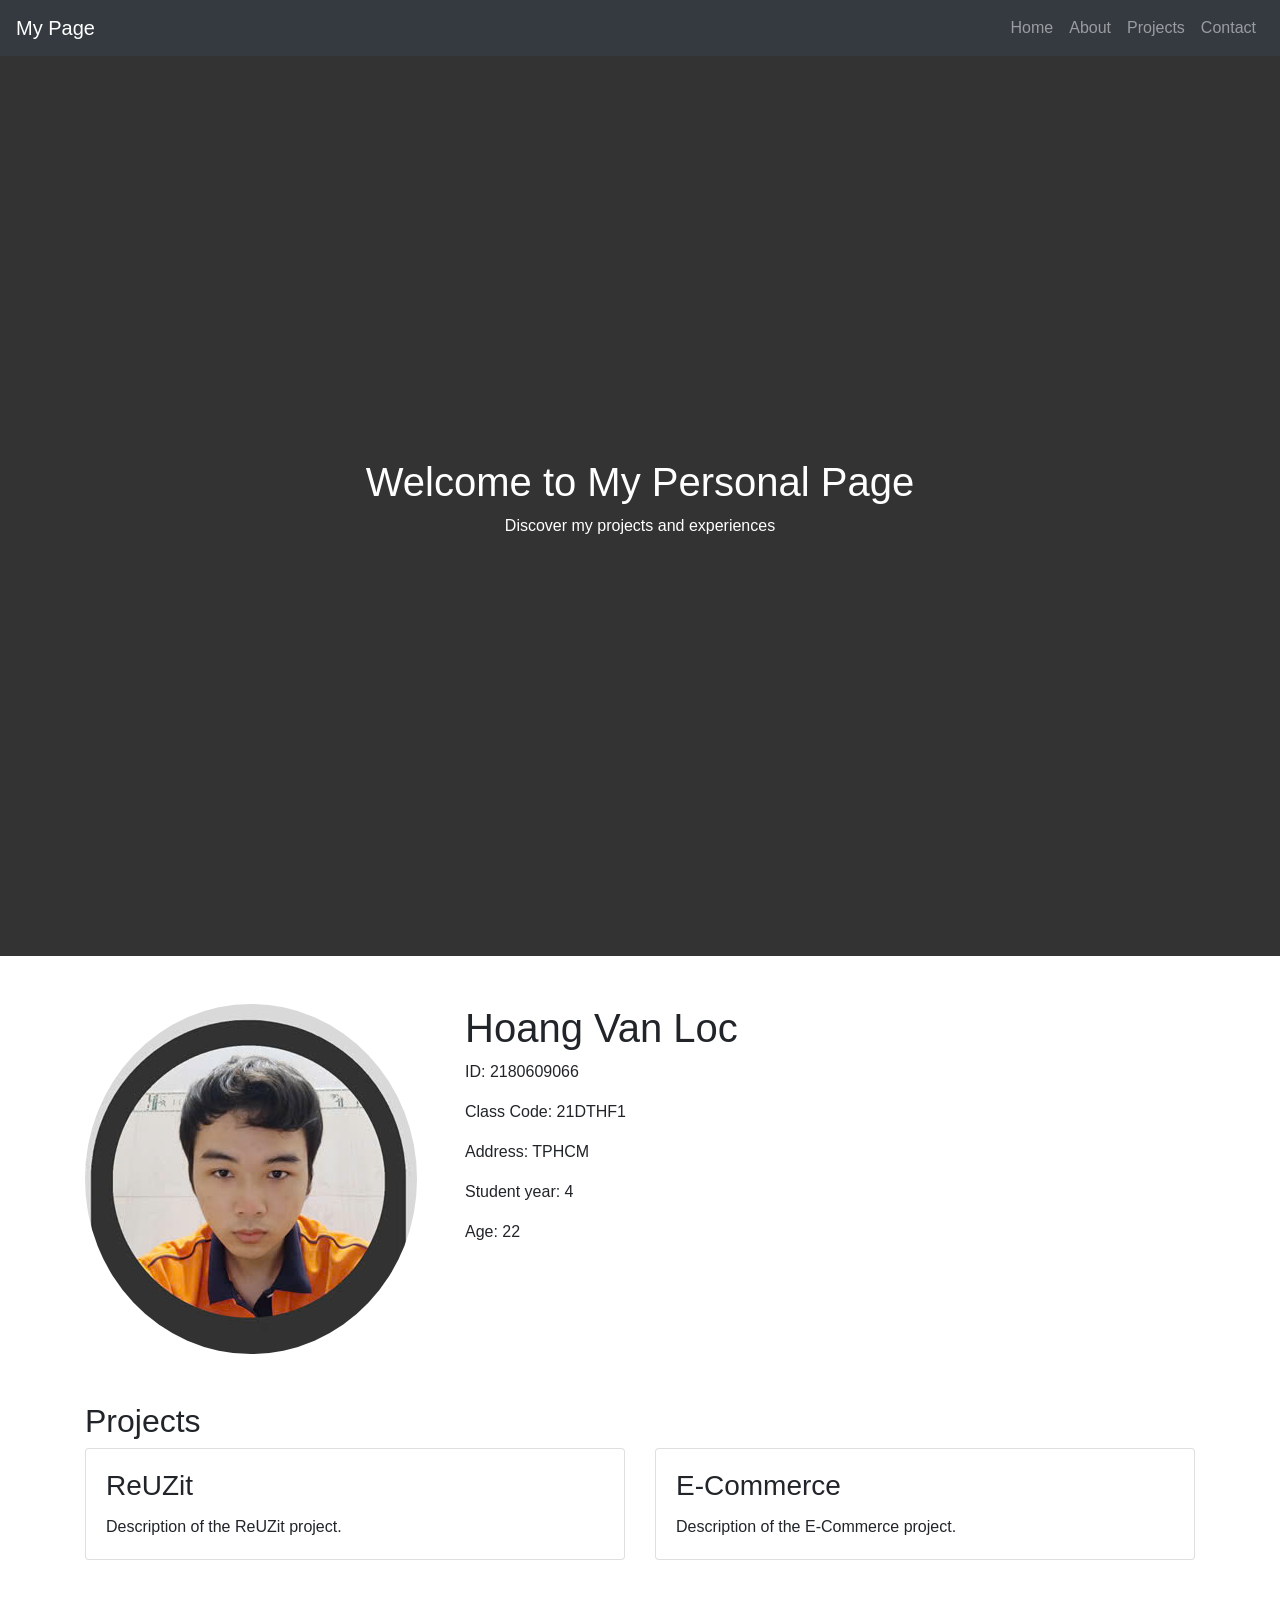
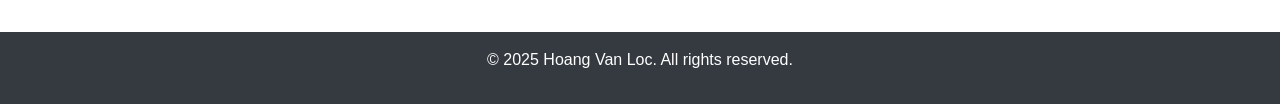
<file: students/vanloc.html>
<!DOCTYPE html>
<html lang="en">
<head>
    <meta charset="UTF-8">
    <meta name="viewport" content="width=device-width, initial-scale=1.0">
    <title>Personal Information</title>
    <link href="https://stackpath.bootstrapcdn.com/bootstrap/4.5.2/css/bootstrap.min.css" rel="stylesheet">
</head>
<body>
    <!-- Navbar -->
    <nav class="navbar navbar-expand-lg navbar-dark bg-dark">
        <a class="navbar-brand" href="../index.html">My Page</a>
        <button class="navbar-toggler" type="button" data-toggle="collapse" data-target="#navbarNav" aria-controls="navbarNav" aria-expanded="false" aria-label="Toggle navigation">
            <span class="navbar-toggler-icon"></span>
        </button>
        <div class="collapse navbar-collapse" id="navbarNav">
            <ul class="navbar-nav ml-auto">
                <li class="nav-item"><a class="nav-link" href="#home">Home</a></li>
                <li class="nav-item"><a class="nav-link" href="#about">About</a></li>
                <li class="nav-item"><a class="nav-link" href="#projects">Projects</a></li>
                <li class="nav-item"><a class="nav-link" href="#contact">Contact</a></li>
            </ul>
        </div>
    </nav>

    <!-- Hero Section -->
    <section id="home" class="hero text-center text-white d-flex align-items-center justify-content-center" style="height: 100vh; background: #333;">
        <div>
            <h1>Welcome to My Personal Page</h1>
            <p>Discover my projects and experiences</p>
        </div>
    </section>

    <!-- About Section -->
    <div id="about" class="container my-5">
        <div class="row">
            <div class="col-md-4">
                <img src="../assets/images/avatar3.jpg" class="img-fluid rounded-circle" alt="Hoang Van Loc">
            </div>
            <div class="col-md-8">
                <h1>Hoang Van Loc</h1>
                <p>ID: 2180609066</p>
                <p>Class Code: 21DTHF1</p>
                <p>Address: TPHCM</p>
                <p>Student year: 4</p>
                <p>Age: 22</p>
            </div>
        </div>
    </div>

    <!-- Projects Section -->
    <section id="projects" class="projects container my-5">
        <h2>Projects</h2>
        <div class="row">
            <div class="col-md-6">
                <div class="card mb-4">
                    <div class="card-body">
                        <h3 class="card-title">ReUZit</h3>
                        <p class="card-text">Description of the ReUZit project.</p>
                    </div>
                </div>
            </div>
            <div class="col-md-6">
                <div class="card mb-4">
                    <div class="card-body">
                        <h3 class="card-title">E-Commerce</h3>
                        <p class="card-text">Description of the E-Commerce project.</p>
                    </div>
                </div>
            </div>
        </div>
    </section>

    <!-- Footer -->
    <footer class="bg-dark text-white text-center py-3">
        <p>&copy; 2025 Hoang Van Loc. All rights reserved.</p>
    </footer>

    <script src="https://code.jquery.com/jquery-3.5.1.slim.min.js"></script>
    <script src="https://cdn.jsdelivr.net/npm/@popperjs/core@2.5.4/dist/umd/popper.min.js"></script>
    <script src="https://stackpath.bootstrapcdn.com/bootstrap/4.5.2/js/bootstrap.min.js"></script>
</body>
</html>
</file>
